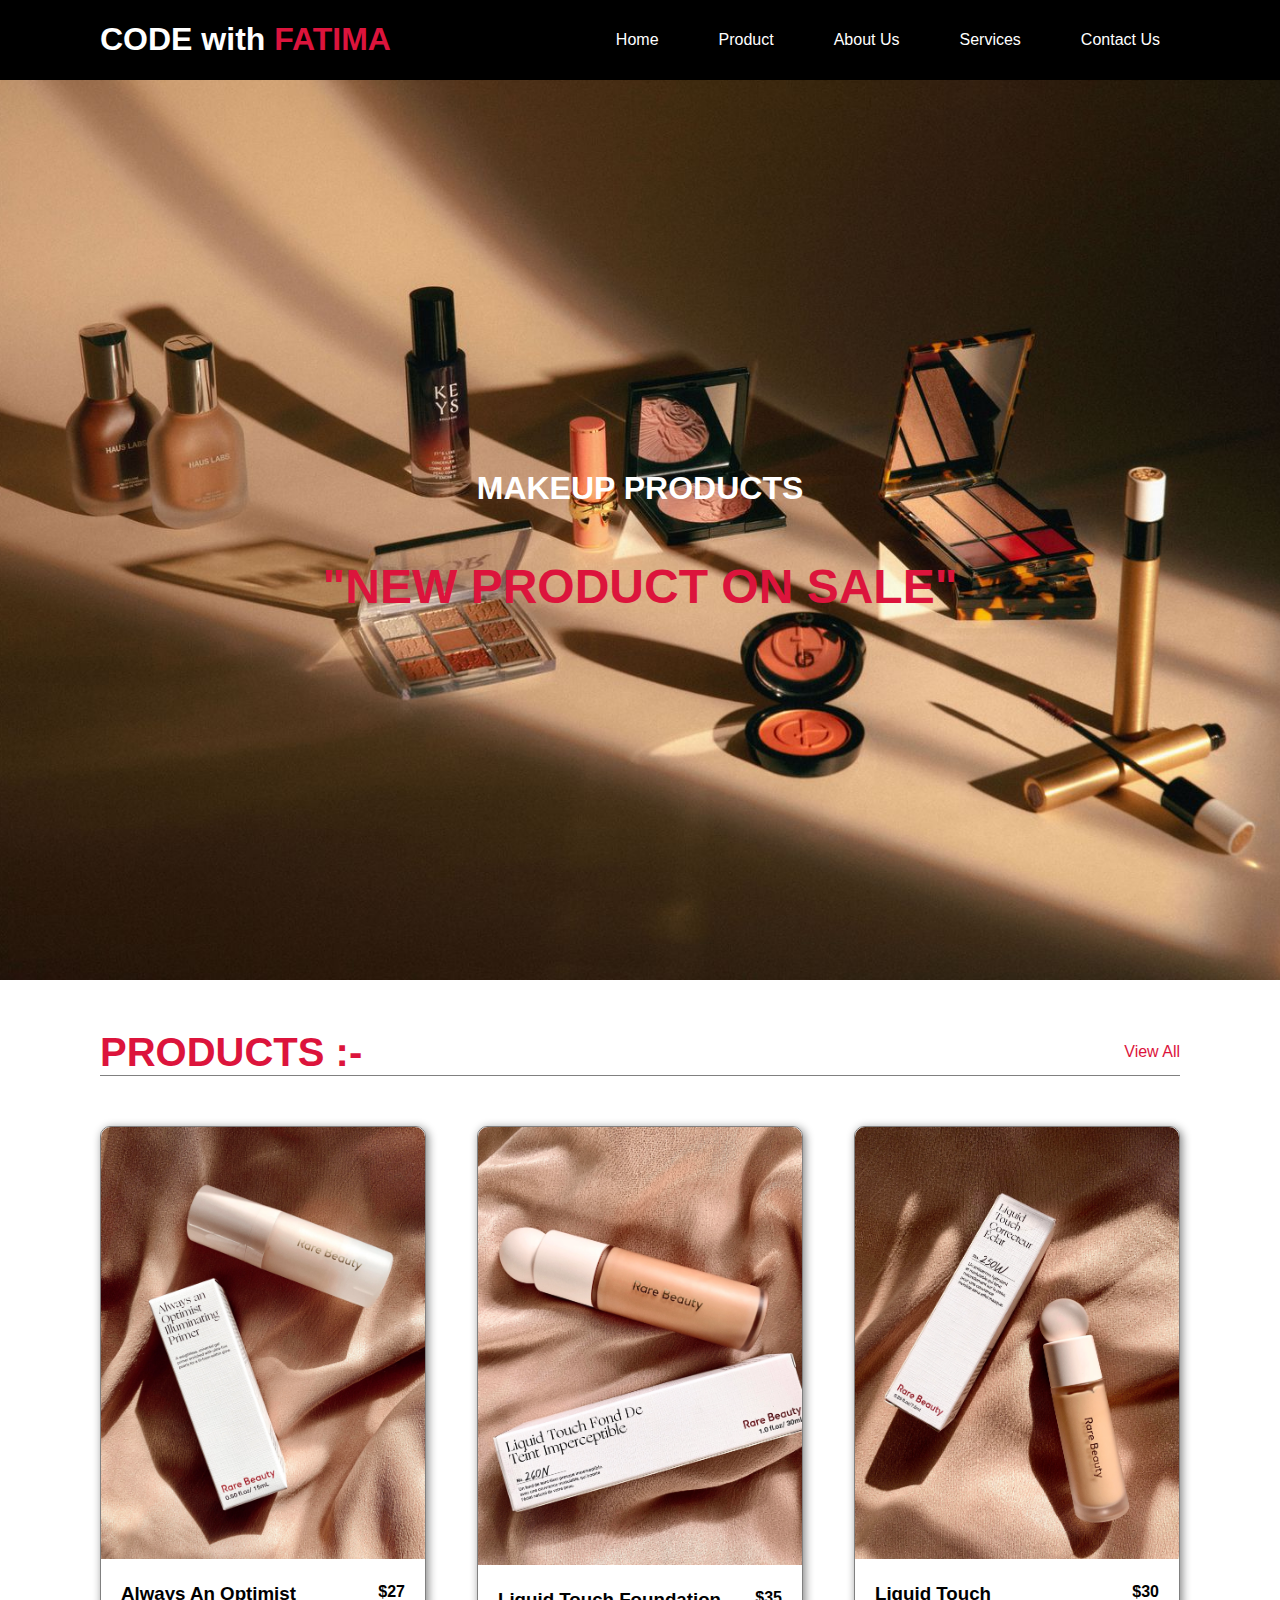
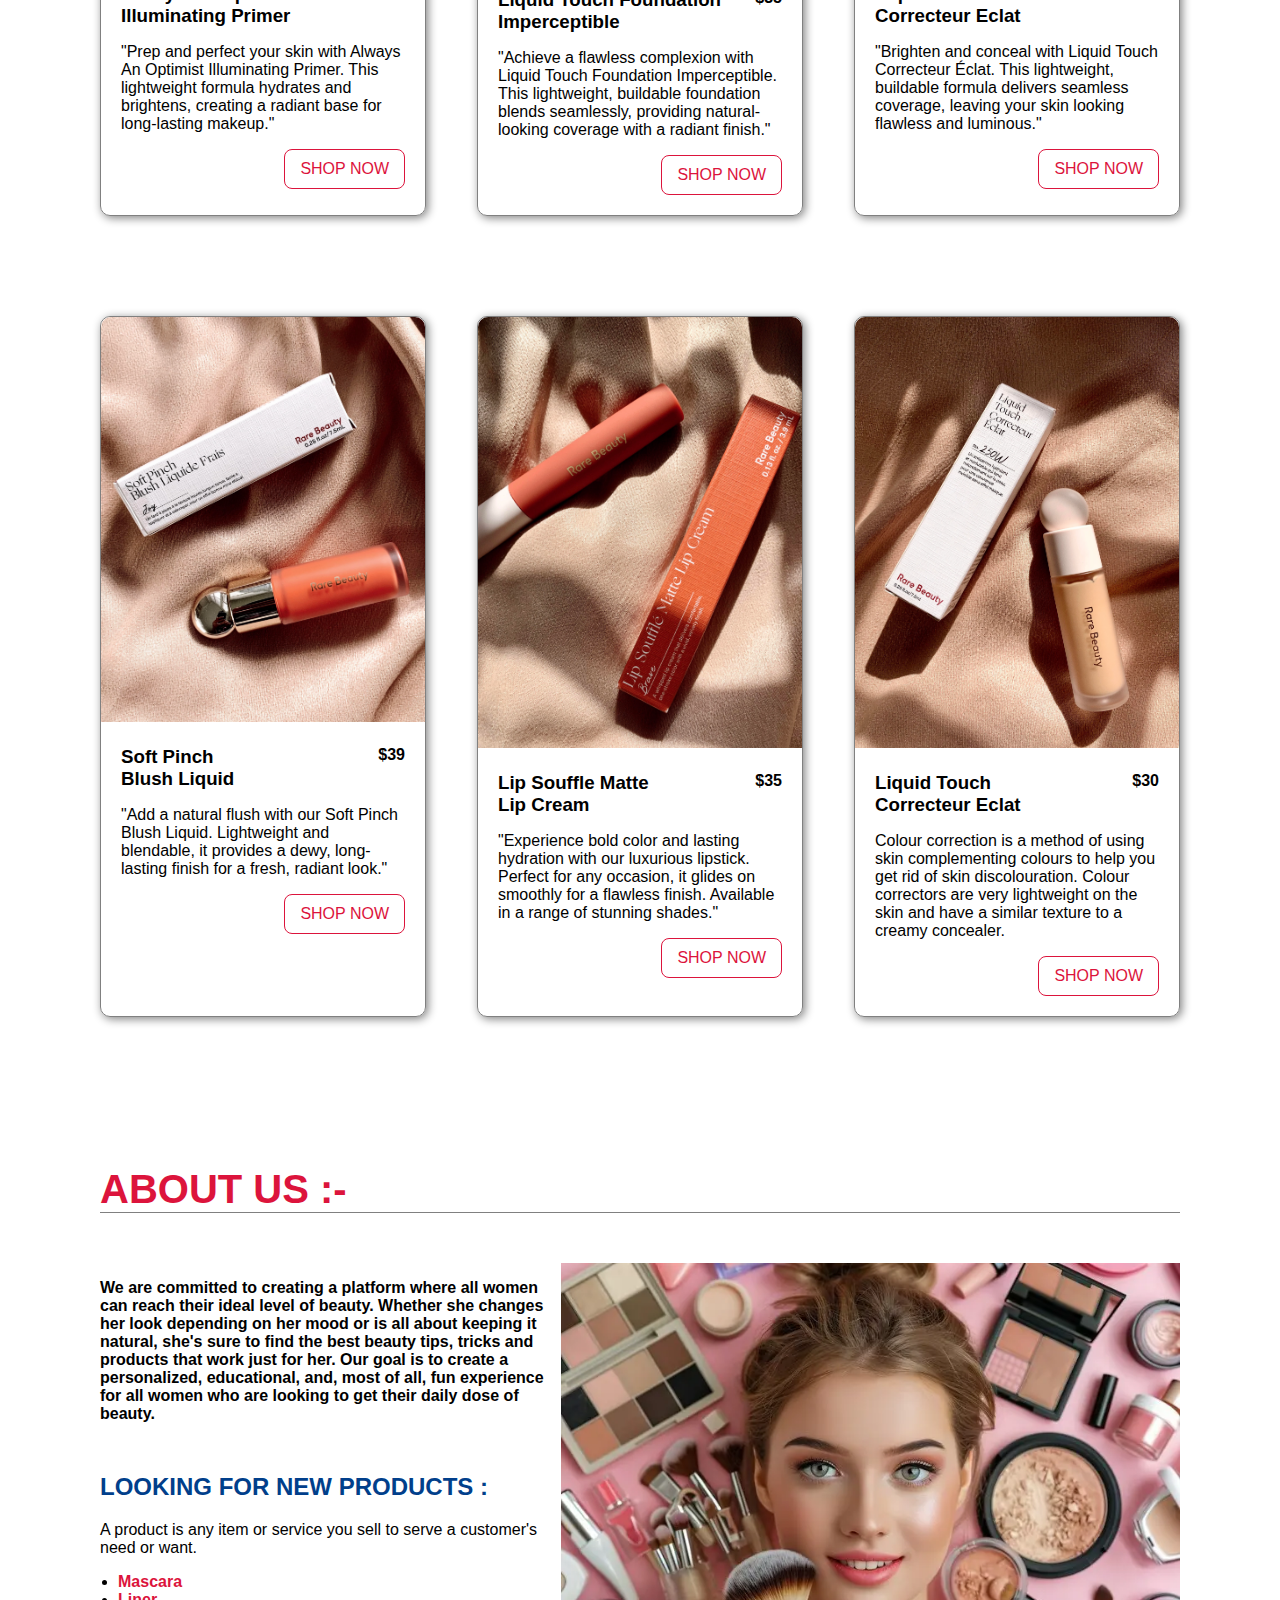
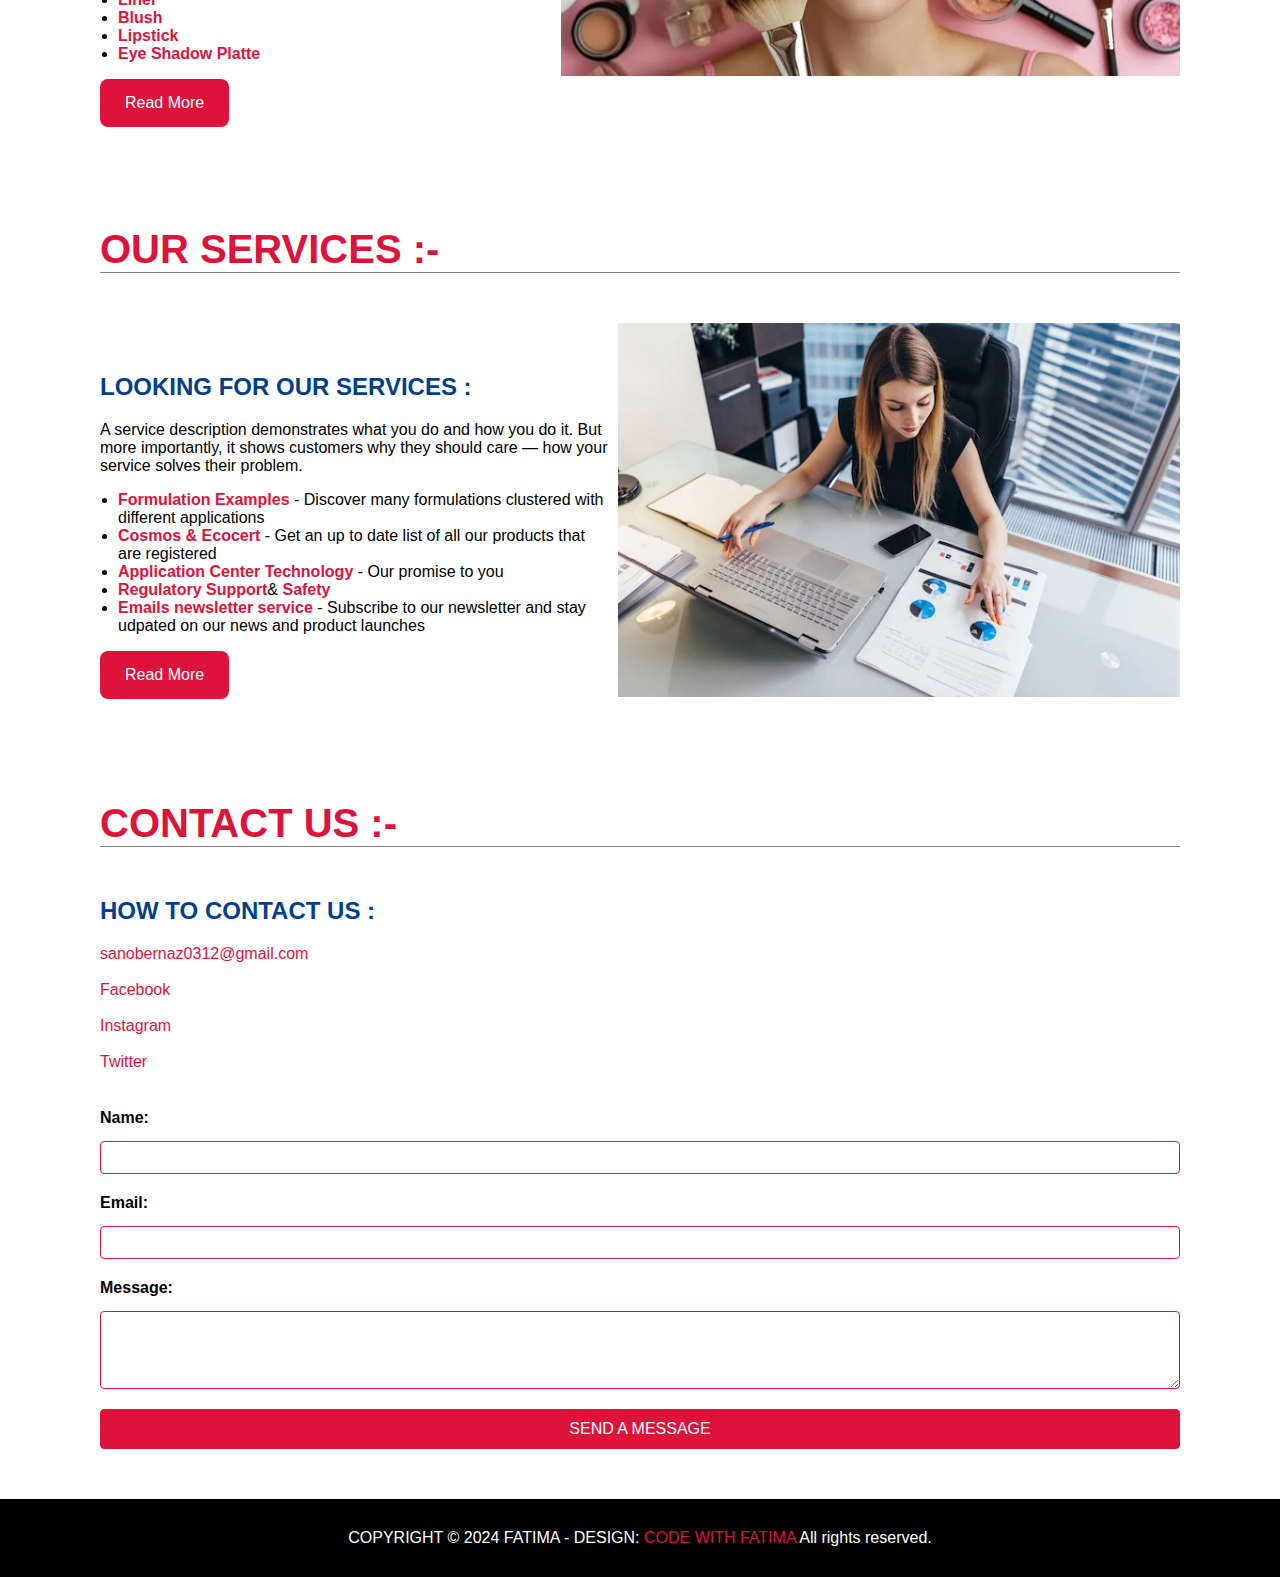
<file: index.html>
<!DOCTYPE html>
<html lang="en">

<head>
  <!-- meta tag -->
  <meta charset="UTF-8">
  <meta name="viewport" content="width=device-width, initial-scale=1.0">
  <!-- site title -->
  <title>www.code with FATIMA.com</title>
  <!-- font awsome -->
  <link rel="stylesheet" href="https://cdnjs.cloudflare.com/ajax/libs/font-awesome/6.5.1/css/all.min.css"
    integrity="sha512-DTOQO9RWCH3ppGqcWaEA1BIZOC6xxalwEsw9c2QQeAIftl+Vegovlnee1c9QX4TctnWMn13TZye+giMm8e2LwA=="
    crossorigin="anonymous" referrerpolicy="no-referrer" />
  <!-- cascading style sheet -->
  <link href="style.css" type="text/css" rel="stylesheet">
</head>

<body>
  <!-- navbar -->
  <header>
    <nav class="navbar">
      <a href="">
        <h1>
          <span class="white">CODE</span>
          <span class="white">with</span>
          <span class="crimson">FATIMA</span>
        </h1>
      </a>
      <ul>
        <li><a href="#section-one" class="white">Home</a></li>
        <li><a href="#section-two" class="white">Product</a></li>
        <li><a href="#section-three" class="white">About Us</a></li>
        <li><a href="#section-four" class="white">Services</a></li>
        <li><a href="#section-five" class="white">Contact Us</a></li>
      </ul>
    </nav>
  </header>

  <!-- banner section -->
  <section class="banner" id="section-one">
    <div class="background-image">
      <h2 class="white">MAKEUP PRODUCTS</h2>
      <h1 class="crimson">"NEW PRODUCT ON SALE"</h1>
    </div>
  </section>

  <!-- product section -->
  <section class="product" id="section-two">
    <div class="section-heading">
      <h1 class="crimson">PRODUCTS :-</h1>
      <a href="" class="crimson">View All</a>
    </div>
    <div class="product-main">
      <div class="product-item">
        <img src="images/primer.webp" width="100%">
        <div class="product-inner">
          <div class="flex-box">
            <h3>Always An Optimist Illuminating Primer</h3>
            <b>$27</b>
          </div>
          <p>"Prep and perfect your skin with Always An Optimist Illuminating Primer. 
          This lightweight formula hydrates and brightens, creating a radiant base for long-lasting makeup."</p>
          <div class="flex-box">
            <ul>
              <li><i class="fa-solid fa-star crimson"></i></li>
              <li><i class="fa-solid fa-star crimson"></i></li>
              <li><i class="fa-solid fa-star crimson"></i></li>
              <li><i class="fa-solid fa-star crimson"></i></li>
            </ul>
            <button class="crimson">SHOP NOW</button>
          </div>
        </div>
      </div>
      <div class="product-item">
        <img src="images/foundation.webp" width="100%">
        <div class="product-inner">
          <div class="flex-box">
            <h3>Liquid Touch Foundation Imperceptible</h3>
            <b>$35</b>
          </div>
          <p>"Achieve a flawless complexion with Liquid Touch Foundation Imperceptible. This lightweight, 
          buildable foundation blends seamlessly, providing natural-looking coverage with a radiant finish."</p>
          <div class="flex-box">
            <ul>
              <li><i class="fa-solid fa-star crimson"></i></li>
              <li><i class="fa-solid fa-star crimson"></i></li>
              <li><i class="fa-solid fa-star crimson"></i></li>
              <li><i class="fa-solid fa-star crimson"></i></li>
            </ul>
            <button class="crimson">SHOP NOW</button>
          </div>
        </div>
      </div>
      <div class="product-item">
        <img src="images/correctuer.webp" width="100%">
        <div class="product-inner">
          <div class="flex-box">
            <h3>Liquid Touch <br> Correcteur Eclat</h3>
            <b>$30</b>
          </div>
          <p>"Brighten and conceal with Liquid Touch Correcteur Éclat. This lightweight, 
          buildable formula delivers seamless coverage, leaving your skin looking flawless and luminous."</p>
          <div class="flex-box">
            <ul>
              <li><i class="fa-solid fa-star crimson"></i></li>
              <li><i class="fa-solid fa-star crimson"></i></li>
              <li><i class="fa-solid fa-star crimson"></i></li>
              <li><i class="fa-solid fa-star crimson"></i></li>
            </ul>
            <button class="crimson">SHOP NOW</button>
          </div>
        </div>
      </div>
    </div>
    <div class="product-main">
      <div class="product-item">
        <img src="images/liquid blush.webp" width="100%">
        <div class="product-inner">
          <div class="flex-box">
            <h3>Soft Pinch <br> Blush Liquid</h3>
            <b>$39</b>
          </div>
          <p>"Add a natural flush with our Soft Pinch Blush Liquid.
          Lightweight and blendable, it provides a dewy, long-lasting finish for a fresh, radiant look."</p>
          <div class="flex-box">
            <ul>
              <li><i class="fa-solid fa-star crimson"></i></li>
              <li><i class="fa-solid fa-star crimson"></i></li>
              <li><i class="fa-solid fa-star crimson"></i></li>
              <li><i class="fa-solid fa-star crimson"></i></li>
            </ul>
            <button class="crimson">SHOP NOW</button>
          </div>
        </div>
      </div>
      <div class="product-item">
        <img src="images/lipstick.webp" width="100%">
        <div class="product-inner">
          <div class="flex-box">
            <h3>Lip Souffle Matte <br> Lip Cream</h3>
            <b>$35</b>
          </div>
          <p>"Experience bold color and lasting hydration with our luxurious lipstick. 
          Perfect for any occasion, it glides on smoothly for a flawless finish. Available in a range of stunning shades." </p>
          <div class="flex-box">
            <ul>
              <li><i class="fa-solid fa-star crimson"></i></li>
              <li><i class="fa-solid fa-star crimson"></i></li>
              <li><i class="fa-solid fa-star crimson"></i></li>
              <li><i class="fa-solid fa-star crimson"></i></li>
            </ul>
            <button class="crimson">SHOP NOW</button>
          </div>
        </div>
      </div>
      <div class="product-item">
        <img src="images/correctuer.webp" width="100%">
        <div class="product-inner">
          <div class="flex-box">
            <h3>Liquid Touch <br> Correcteur Eclat</h3>
            <b>$30</b>
          </div>
          <p>Colour correction is a method of using skin complementing colours to help you get rid of
            skin discolouration. Colour correctors are very lightweight on the skin and have a similar
            texture to a creamy concealer.</p>
          <div class="flex-box">
            <ul>
              <li><i class="fa-solid fa-star crimson"></i></li>
              <li><i class="fa-solid fa-star crimson"></i></li>
              <li><i class="fa-solid fa-star crimson"></i></li>
              <li><i class="fa-solid fa-star crimson"></i></li>
            </ul>
            <button class="crimson">SHOP NOW</button>
          </div>
        </div>
      </div>
    </div>
  </section>


  <!-- about detail -->
  <section class="about" id="section-three">
    <div class="section-heading">
      <h1 class="crimson">ABOUT US :-</h1>
    </div>
    <div class="about-main">
      <div class="about-text">
        <p><b>We are committed to creating a platform where all women can reach their ideal level of beauty.
            Whether she changes her look depending on her mood or is all about keeping it natural, she's
            sure to find the best beauty tips, tricks and products that work just for her. Our goal is to
            create a personalized, educational, and, most of all, fun experience for all women who are looking
            to get their daily dose of beauty.</b></p>
        <h2>LOOKING FOR NEW PRODUCTS :</h2>
        <p>A product is any item or service you sell to serve a customer's need or want. </p>
        <ul>
          <li><b class="crimson">Mascara</b></li>
          <li><b class="crimson">Liner</b></li>
          <li><b class="crimson">Blush</b></li>
          <li><b class="crimson">Lipstick</b></li>
          <li><b class="crimson">Eye Shadow Platte</b></li>
        </ul>
        <button class="about-button">Read More</button>
      </div>
      <div class="about-img">
        <img src="images/about.webp" width="100%">
      </div>
    </div>
  </section>
  <!-- services -->
  <section class="services" id="section-four">
    <div class="section-heading">
      <h1 class="crimson">OUR SERVICES :-</h1>
    </div>
    <div class="services-main">
      <div class="services-text">
        <h2>LOOKING FOR OUR SERVICES :</h2>
        <p>A service description demonstrates what you do and how you do it.
          But more importantly, it shows customers why they should care — how your service solves their problem. </p>
        <ul>
          <li><b class="crimson">Formulation Examples</b> - Discover many formulations
            clustered with different applications</li>
          <li><b class="crimson">Cosmos & Ecocert</b> - Get an up to date list of all our
            products that are registered</li>
          <li><b class="crimson">Application Center Technology</b> - Our promise to you</li>
          <li><b class="crimson">Regulatory Support</b>& <b class="crimson">Safety</b></li>
          <li><b class="crimson">Emails newsletter service</b> - Subscribe to our newsletter and stay udpated on our
            news and product launches</li>
        </ul>
        <button class="services-button">Read More</button>
      </div>
      <div class="services-img">
        <img src="images/seo & marketing.webp" width="100%">
      </div>
    </div>
  </section>
  <!-- contact us -->
  <section class="contact" id="section-five">
    <div class="section-heading">
      <h1 class="crimson">CONTACT US :-</h1>
    </div>
    <h2>HOW TO CONTACT US :</h2>
    <div class="contact-info">
      <ul>
        <li><i class="fa-sharp fa-solid fa-at crimson"></i> <a href="mailto:your@email.com">sanobernaz0312@gmail.com</a>
        </li><br>
        <li><i class="fa-brands fa-facebook crimson"></i> <a href="https://www.facebook.com/">Facebook</a></li><br>
        <li><i class="fa-brands fa-instagram crimson"></i> <a href="https://www.instagram.com/">Instagram</a></li><br>
        <li><i class="fa-brands fa-x-twitter crimson"></i> <a href="https://twitter.com/login">Twitter</a></li><br>
      </ul>
    </div>

    <form action="submit.html" method="post">
      <label for="name">Name:</label>
      <input type="text" id="name" name="name" required>

      <label for="email">Email:</label>
      <input type="email" id="email" name="email" required>

      <label for="message">Message:</label>
      <textarea id="message" name="message" rows="4" required></textarea>

      <button type="submit">SEND A MESSAGE</button>
    </form>
  </section>
  <!-- footer section -->
  <footer>
    <p> COPYRIGHT &copy; 2024 FATIMA - DESIGN: <a href="" class="crimson">CODE WITH FATIMA</a>
      All rights reserved.</p>
  </footer>
</body>

</html>
</file>
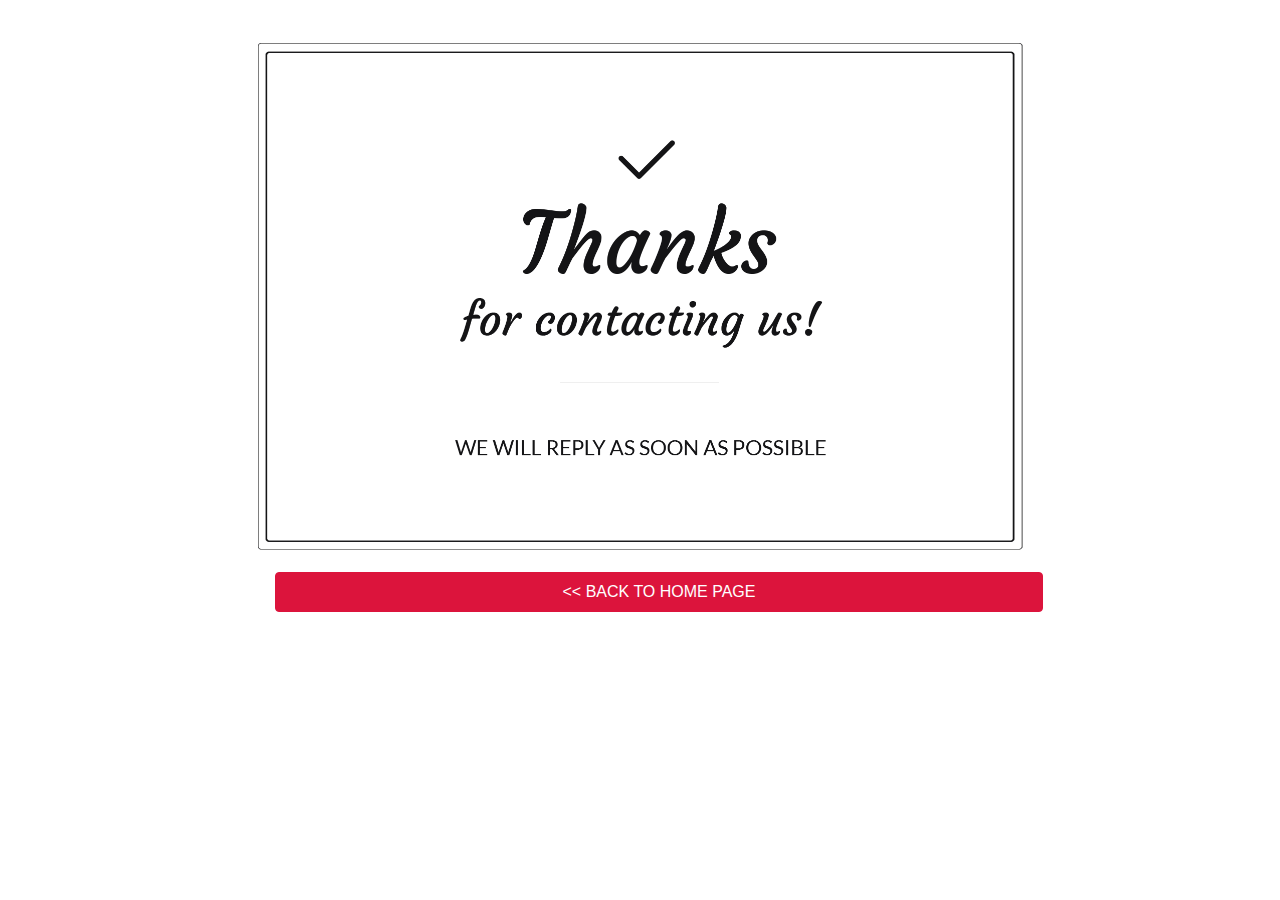
<file: submit.html>
<!DOCTYPE html>
<html lang="en">

<head>
    <meta charset="UTF-8">
    <meta name="viewport" content="width=device-width, initial-scale=1.0">
    <title>www.message us.com</title>
    <style>
        body {
            margin: 0;
            padding: 0;
            font-family: Verdana, Geneva, Tahoma, sans-serif;
        }

        img {
            display: grid;
            grid-gap: 10px;
            margin-left: auto;
            margin-right: auto;
            margin-top: 40px;
            margin-bottom: 10px;
            width: 60%;
        }
        #home {
            text-align: center;
            background-color: crimson;
            border: 1px solid crimson;
            border-radius: 4px;
            color: white;
            padding: 10px 15px;
            font-size: 16px;
            width: 60%; 
            cursor: pointer;
            margin-left: 275px;
            margin-right: 10px;
            margin-top: 10px;
            margin-bottom: 20px;
        }
        #home:hover {
            border: 1px solid crimson;
            background-color: white;
            color: crimson;
        }
    </style>
</head>

<body>
    <img src="images/thankyoupage_en.png" alt="thank-you">
    <form action="index.html" method="post"></form>
    <a href="index.html"><input type="button" id="home" value="<< BACK TO HOME PAGE"></a>
    <br>
</body>

</html>
</file>
<file: style.css>
body {
    margin: 0;
    font-family: Verdana, Geneva, Tahoma, sans-serif;
    ;
}

a {
    text-decoration: none;
    color: crimson;
}

.white {
    color: white;
}

.crimson {
    color: crimson;
}

/* navbar.css */
.navbar {
    display: flex;
    background-color: black;
    align-items: center;
    justify-content: space-between;
    padding: 0px 100px;
}

.navbar ul {
    list-style-type: none;
    display: flex;
}

.navbar ul li {
    margin-left: 20px;
}

.navbar ul li a {
    position: relative;
    padding: 20px 20px;
}

.navbar ul li a::before {
    content: "";
    position: absolute;
    width: 0%;
    background-color: crimson;
    height: 3px;
    bottom: 0;
    right: 0;
    transition: 0.5s;
}

.navbar ul li a:hover::before {
    width: 100%;
    left: 0;
}

/* banner section */
/* .banner {
    height: 100vh;
    padding: 180px 100px;
    background-image: url(images/makeup.jpg);
    background-repeat: no-repeat;
    background-size: cover;
    background-position: center;
    position: relative;
    z-index: 1;
}
.banner div {
    text-align: center;
    background-position: top center;
}
.banner div h1 {
    font-size: 60px;
}  */

/* Background Image */
.background-image {
    background-image: url('images/makeup.jpg');
    background-size: cover;
    background-position: center;
    height: 100vh;
    display: flex;
    flex-direction: column;
    justify-content: center;
    align-items: center;
    text-align: center;
    color: white;
}

.background-image h1 {
    font-size: 3rem;
    font-weight: bold;
}

.background-image h2 {
    font-size: 2rem;
    margin-bottom: 20px;
    font-weight: bold;
}

/* product section */
.product {
    padding: 50px 100px;
}

.section-heading {
    display: flex;
    align-items: center;
    justify-content: space-between;
    border-bottom: 1px solid grey;
}

.section-heading h1 {
    font-size: 40px;
    margin: 0;
}

.section-heading h2 {
    font-size: 20px;
    margin: 0;
}

/* product item css */
.product-main {
    display: flex;
    justify-content: space-between;
}

.product-item {
    width: 30%;
    border: 1px solid grey;
    border-radius: 10px;
    margin: 50px 0px;
    box-shadow: 2px 2px 10px grey;
}

.product-item img {
    border-radius: 10px 10px 0px 0px;
}

.flex-box {
    display: flex;
    justify-content: space-between;
}

.product-inner {
    padding: 20px;
}

.flex-box h3 {
    margin: 0;
}

.flex-box ul {
    display: flex;
    list-style-type: none;
    padding: 0;
}

.flex-box ul li {
    margin-right: 5px;
}

.flex-box button {
    background-color: white;
    border: 1px solid crimson;
    border: 5px 15px;
    border-radius: 8px;
}

.flex-box button:hover {
    background-color: crimson;
    color: white;
}

/* about css */
.about {
    padding: 50px 100px;
}

.about-main {
    display: flex;
    justify-content: space-between;
}

.about-text {
    width: 50%;
    padding-top: 50px;
    padding-right: 10px;
}

.about-img {
    padding-top: 50px;
}

.about-text h2 {
    color: #013f8b;
}

.about-text ul {
    padding-left: 18px;
}

.about-button {
    padding: 15px 25px;
    border: none;
    background-color: crimson;
    color: white;
    border-radius: 8px;
}

.about-button:hover {
    border: 1px solid crimson;
    background-color: white;
    color: crimson;
}

/* services css */
.services {
    padding: 50px 100px;
}

.services-main {
    display: flex;
    justify-content: space-between;
}

.services-text {
    width: 50%;
    padding-top: 50px;
    padding-right: 10px;
}

.services-img {
    padding-top: 50px;
}

.services-text h2 {
    color: #013f8b;
}

.services-text ul {
    padding-left: 18px;
}

.services-button {
    padding: 15px 25px;
    border: none;
    background-color: crimson;
    color: white;
    border-radius: 8px;
}

.services-button:hover {
    border: 1px solid crimson;
    background-color: white;
    color: crimson;
}

/* contact css */
.contact {
    padding: 50px 100px;
}

#contact-us {
    background-color: #fff;
    padding: 20px;
    margin: 20px;
    border-radius: 8px;
    box-shadow: 0 0 10px rgba(0, 0, 0, 0.1);
}

h2 {
    color: #013f8b;
    padding-top: 30px;
}

.contact-info {
    margin-bottom: 20px;
}

.contact-info ul {
    list-style-type: none;
    padding: 0;
    color: black;
}

.contact-info ul li {
    margin-right: 5px;
}

form {
    display: grid;
    grid-gap: 10px;
}

label {
    font-weight: bold;
    color: black;
}

input,
textarea {
    width: 100%;
    padding: 8px;
    box-sizing: border-box;
    margin-top: 4px;
    margin-bottom: 10px;
    border: 1px solid crimson;
    border-radius: 4px;
}

button {
    background-color: crimson;
    color: white;
    padding: 10px 15px;
    border: 1px solid crimson;
    ;
    border-radius: 4px;
    cursor: pointer;
    font-size: 16px;
}

button:hover {
    border: 1px solid crimson;
    background-color: white;
    color: crimson;
}

/* footer css */
footer {
    padding: 30px 100px;
    text-align: center;
    border-top: 1px;
    background-color: black;
    color: white;
}

footer p {
    margin: 0;
}
</file>
